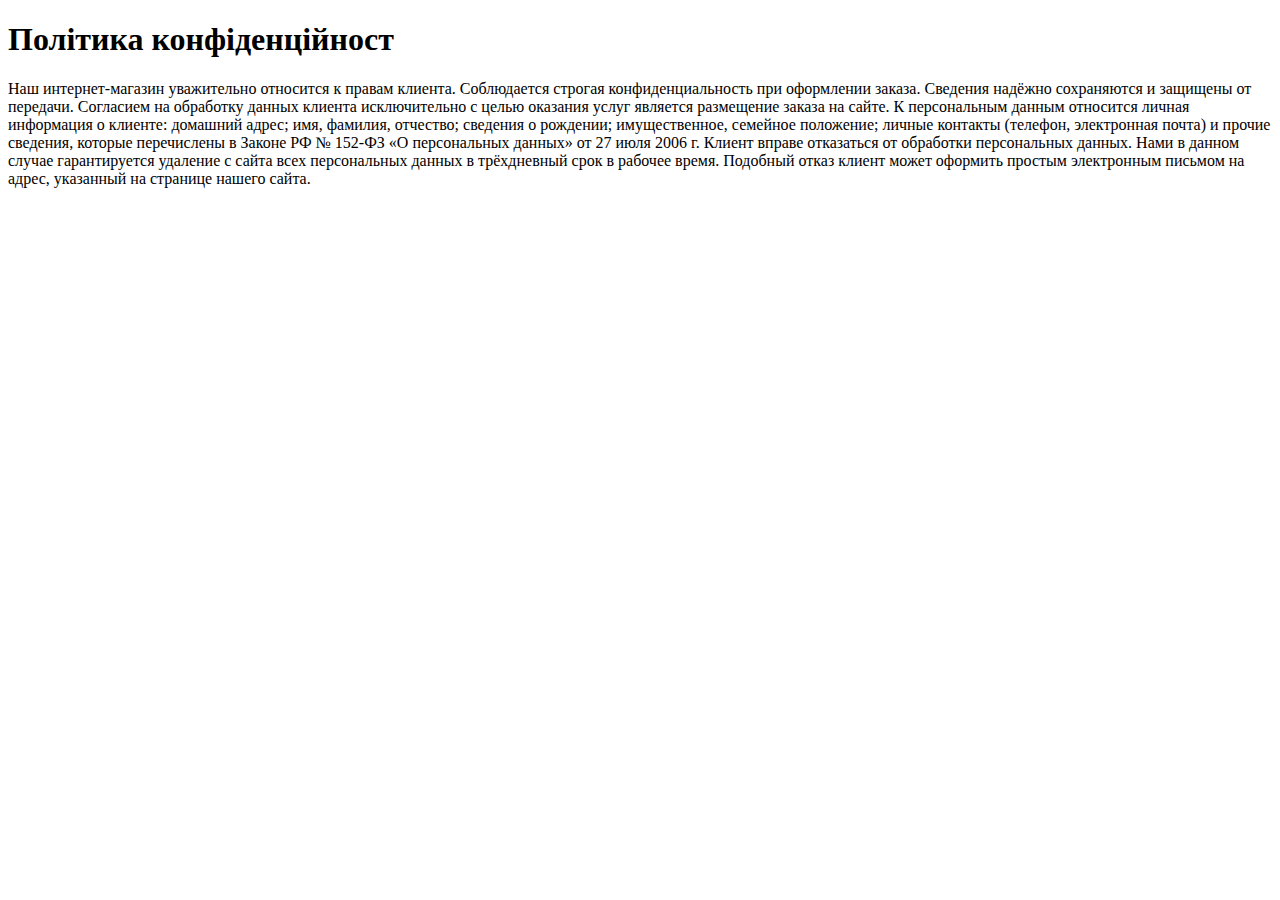
<file: privacy-policy.html>
<!DOCTYPE html>
<html>
<head>
    <meta charset="utf-8">
    <meta name="viewport" content="width=device-width, initial-scale=1">

    <!-- CSRF Token -->
    <meta name="csrf-token" content="hf670Z02sla3csEN2PX6FRLEdDskYyqIqmTXFnlr">

    <title>Політика конфіденційност</title>

    <!-- Meta -->
    </head>
<body>
    <h1>
        Політика конфіденційност
    </h1>

            <p>Наш интернет-магазин уважительно относится к правам клиента. Соблюдается строгая конфиденциальность при оформлении заказа. Сведения надёжно сохраняются и защищены от передачи. Согласием на обработку данных клиента исключительно с целью оказания услуг является размещение заказа на сайте. К персональным данным относится личная информация о клиенте: домашний адрес; имя, фамилия, отчество; сведения о рождении; имущественное, семейное положение; личные контакты (телефон, электронная почта) и прочие сведения, которые перечислены в Законе РФ № 152-ФЗ &laquo;О персональных данных&raquo; от 27 июля 2006 г. Клиент вправе отказаться от обработки персональных данных. Нами в данном случае гарантируется удаление с сайта всех персональных данных в трёхдневный срок в рабочее время. Подобный отказ клиент может оформить простым электронным письмом на адрес, указанный на странице нашего сайта.</p>
    
</body>
</html>
</file>
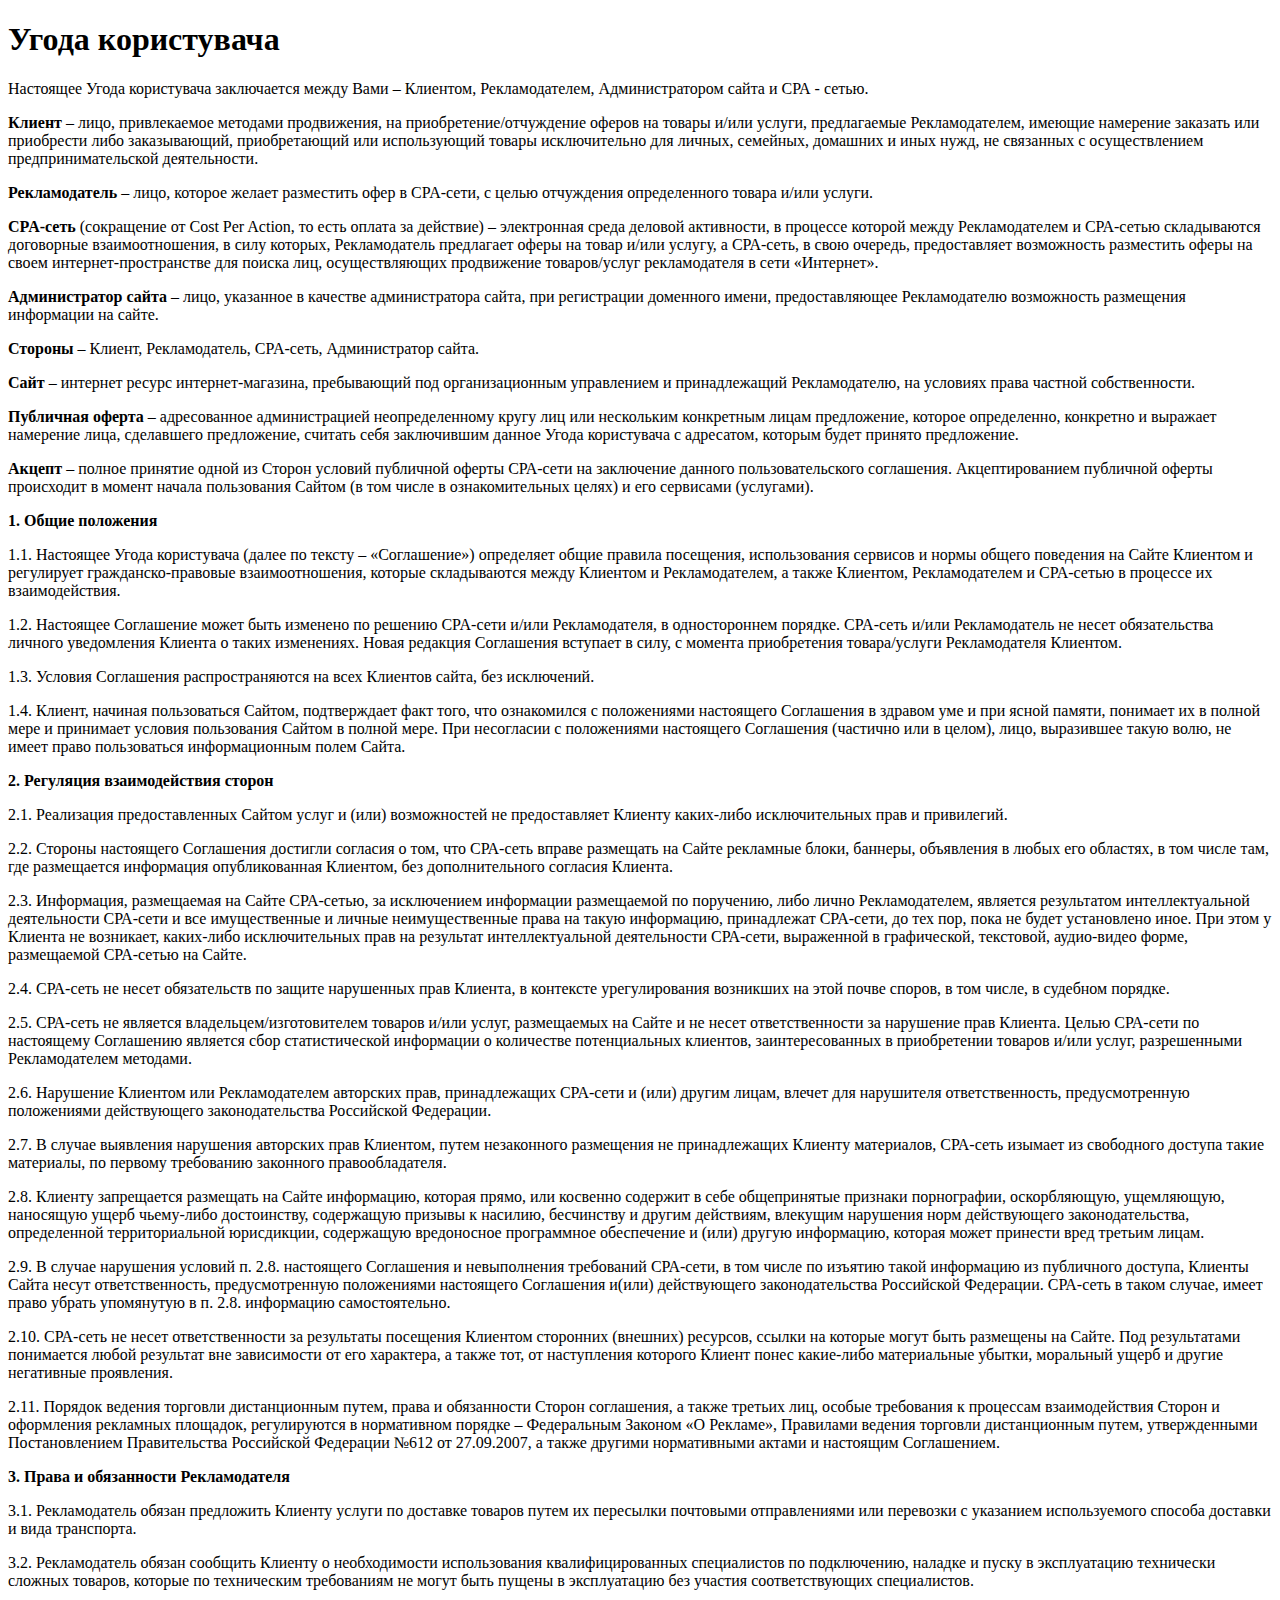
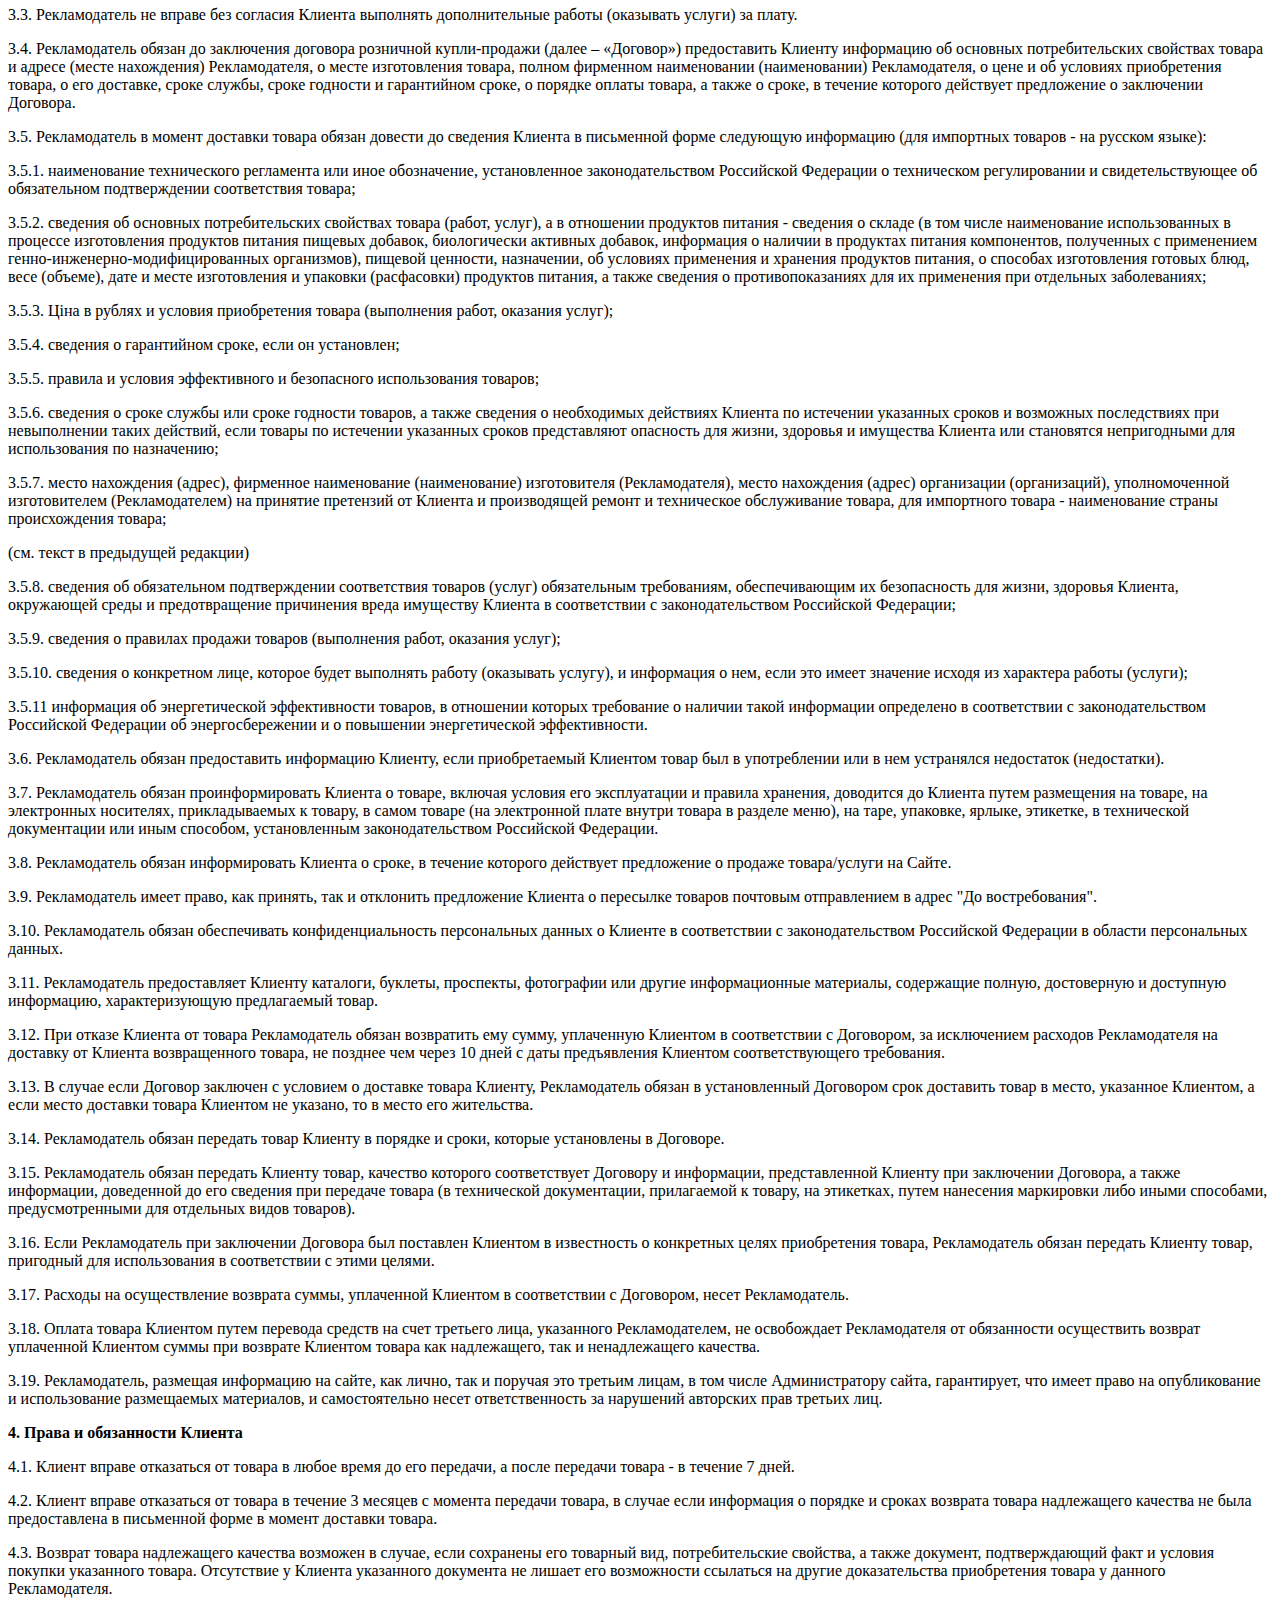
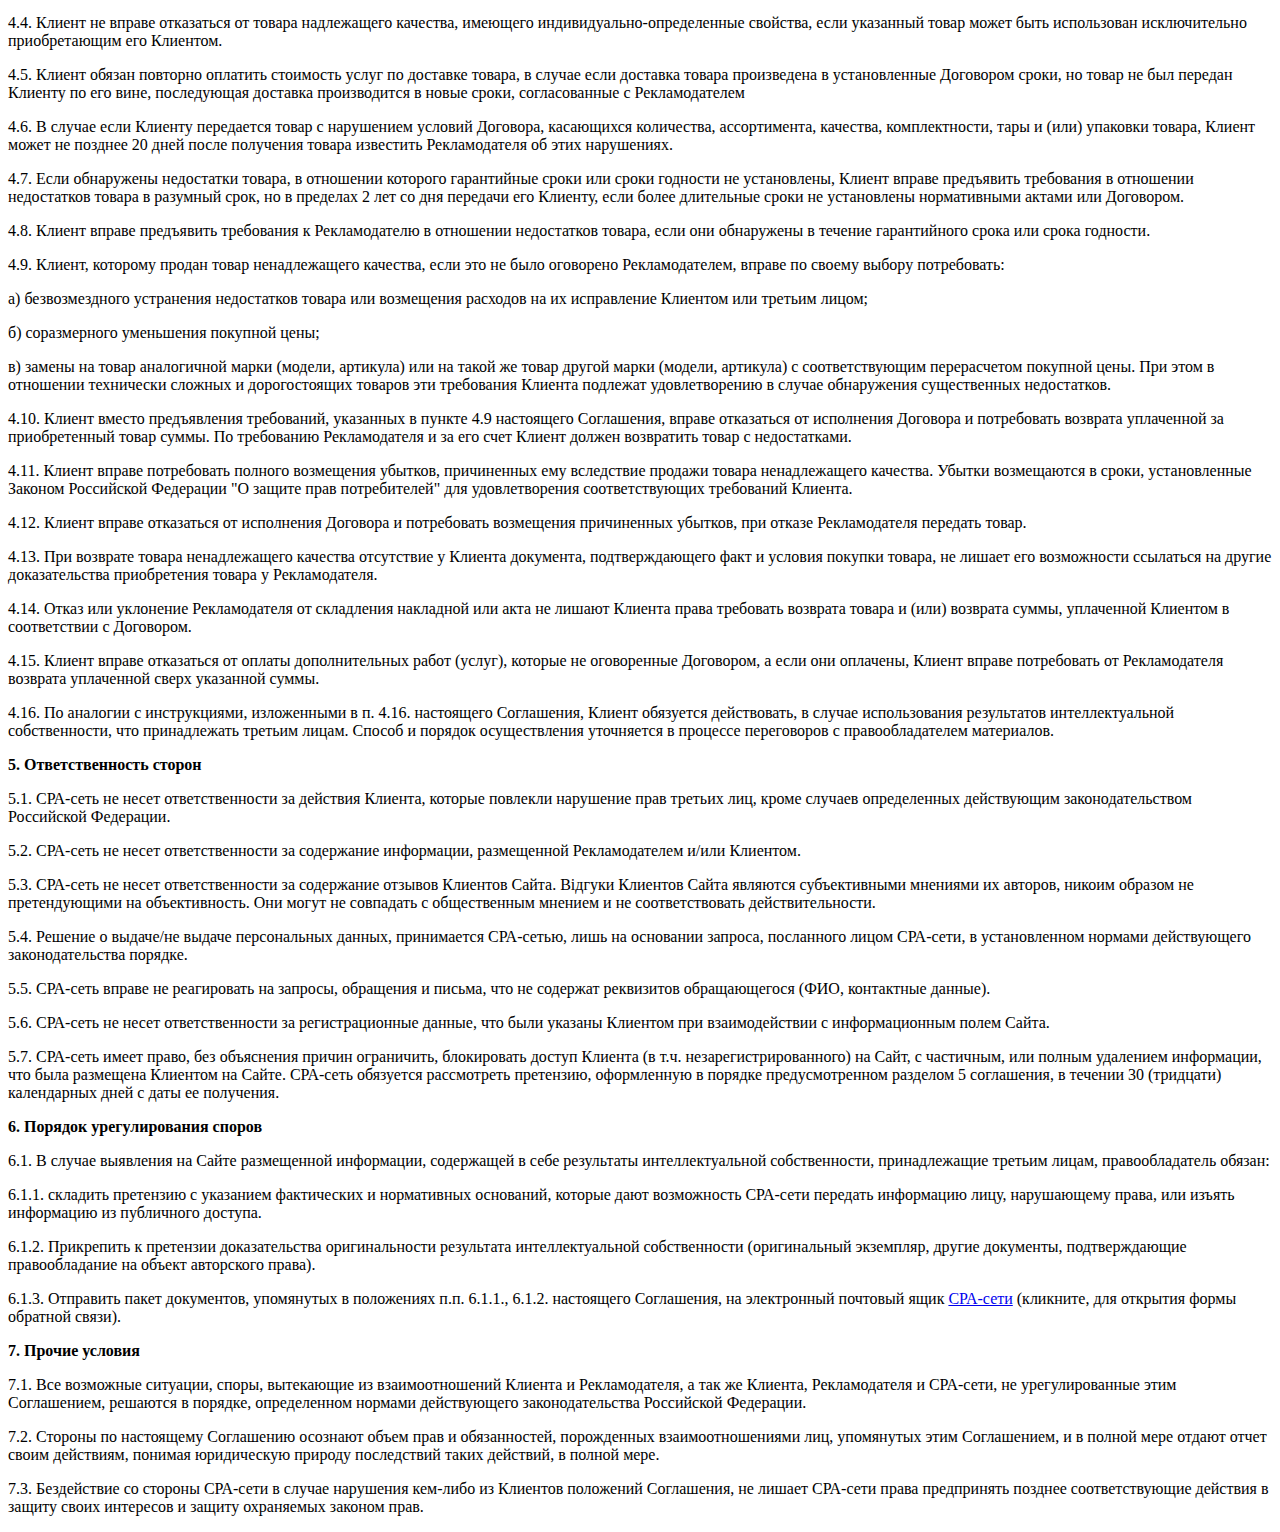
<file: terms-of-use.html>
﻿<!DOCTYPE html>
<html>
<head>
    <meta charset="utf-8">
    <meta name="viewport" content="width=device-width, initial-scale=1">

    <!-- CSRF Token -->
    <meta name="csrf-token" content="hf670Z02sla3csEN2PX6FRLEdDskYyqIqmTXFnlr">

    <title>Угода користувача</title>

    <!-- Meta -->
    </head>
<body>
    <h1>
        Угода користувача
    </h1>

            <p>Настоящее Угода користувача заключается между Вами &ndash; Клиентом, Рекламодателем, Администратором сайта и СРА - сетью.</p>

        <p><strong>Клиент</strong>&nbsp;&ndash; лицо, привлекаемое методами продвижения, на приобретение/отчуждение оферов на товары и/или услуги, предлагаемые Рекламодателем, имеющие намерение заказать или приобрести либо заказывающий, приобретающий или использующий товары исключительно для личных, семейных, домашних и иных нужд, не связанных с осуществлением предпринимательской деятельности.</p>

        <p><strong>Рекламодатель</strong>&nbsp;&ndash; лицо, которое желает разместить офер в CPA-сети, с целью отчуждения определенного товара и/или услуги.</p>

        <p><strong>CPA-сеть</strong>&nbsp;(сокращение от Cost Per Action, то есть оплата за действие) &ndash; электронная среда деловой активности, в процессе которой между Рекламодателем и СРА-сетью складываются договорные взаимоотношения, в силу которых, Рекламодатель предлагает оферы на товар и/или услугу, а СРА-сеть, в свою очередь, предоставляет возможность разместить оферы на своем интернет-пространстве для поиска лиц, осуществляющих продвижение товаров/услуг рекламодателя в сети &laquo;Интернет&raquo;.</p>

        <p><strong>Администратор сайта</strong>&nbsp;&ndash; лицо, указанное в качестве администратора сайта, при регистрации доменного имени, предоставляющее Рекламодателю возможность размещения информации на сайте.</p>

        <p><strong>Стороны</strong>&nbsp;&ndash; Клиент, Рекламодатель, CPA-сеть, Администратор сайта.</p>

        <p><strong>Сайт</strong>&nbsp;&ndash; интернет ресурс интернет-магазина, пребывающий под организационным управлением и принадлежащий Рекламодателю, на условиях права частной собственности.</p>

        <p><strong>Публичная оферта</strong>&nbsp;&ndash; адресованное администрацией неопределенному кругу лиц или нескольким конкретным лицам предложение, которое определенно, конкретно и выражает намерение лица, сделавшего предложение, считать себя заключившим данное Угода користувача с адресатом, которым будет принято предложение.</p>

        <p><strong>Акцепт</strong>&nbsp;&ndash; полное принятие одной из Сторон условий публичной оферты СРА-сети на заключение данного пользовательского соглашения. Акцептированием публичной оферты происходит в момент начала пользования Сайтом (в том числе в ознакомительных целях) и его сервисами (услугами).</p>

        <p><strong>1. Общие положения</strong></p>

        <p>1.1. Настоящее Угода користувача (далее по тексту &ndash; &laquo;Соглашение&raquo;) определяет общие правила посещения, использования сервисов и нормы общего поведения на Сайте Клиентом и регулирует гражданско-правовые взаимоотношения, которые складываются между Клиентом и Рекламодателем, а также Клиентом, Рекламодателем и СРА-сетью в процессе их взаимодействия.</p>

        <p>1.2. Настоящее Соглашение может быть изменено по решению CPA-сети и/или Рекламодателя, в одностороннем порядке. CPA-сеть и/или Рекламодатель не несет обязательства личного уведомления Клиента о таких изменениях. Новая редакция Соглашения вступает в силу, с момента приобретения товара/услуги Рекламодателя Клиентом.</p>

        <p>1.3. Условия Соглашения распространяются на всех Клиентов сайта, без исключений.</p>

        <p>1.4. Клиент, начиная пользоваться Сайтом, подтверждает факт того, что ознакомился с положениями настоящего Соглашения в здравом уме и при ясной памяти, понимает их в полной мере и принимает условия пользования Сайтом в полной мере. При несогласии с положениями настоящего Соглашения (частично или в целом), лицо, выразившее такую волю, не имеет право пользоваться информационным полем Сайта.</p>

        <p><strong>2. Регуляция взаимодействия сторон</strong></p>

        <p>2.1. Реализация предоставленных Сайтом услуг и (или) возможностей не предоставляет Клиенту каких-либо исключительных прав и привилегий.</p>

        <p>2.2. Стороны настоящего Соглашения достигли согласия о том, что СРА-сеть вправе размещать на Сайте рекламные блоки, баннеры, объявления в любых его областях, в том числе там, где размещается информация опубликованная Клиентом, без дополнительного согласия Клиента.</p>

        <p>2.3. Информация, размещаемая на Сайте СРА-сетью, за исключением информации размещаемой по поручению, либо лично Рекламодателем, является результатом интеллектуальной деятельности СРА-сети и все имущественные и личные неимущественные права на такую информацию, принадлежат СРА-сети, до тех пор, пока не будет установлено иное. При этом у Клиента не возникает, каких-либо исключительных прав на результат интеллектуальной деятельности СРА-сети, выраженной в графической, текстовой, аудио-видео форме, размещаемой СРА-сетью на Сайте.</p>

        <p>2.4. СРА-сеть не несет обязательств по защите нарушенных прав Клиента, в контексте урегулирования возникших на этой почве споров, в том числе, в судебном порядке.</p>

        <p>2.5. СРА-сеть не является владельцем/изготовителем товаров и/или услуг, размещаемых на Сайте и не несет ответственности за нарушение прав Клиента. Целью СРА-сети по настоящему Соглашению является сбор статистической информации о количестве потенциальных клиентов, заинтересованных в приобретении товаров и/или услуг, разрешенными Рекламодателем методами.</p>

        <p>2.6. Нарушение Клиентом или Рекламодателем авторских прав, принадлежащих СРА-сети и (или) другим лицам, влечет для нарушителя ответственность, предусмотренную положениями действующего законодательства Российской Федерации.</p>

        <p>2.7. В случае выявления нарушения авторских прав Клиентом, путем незаконного размещения не принадлежащих Клиенту материалов, СРА-сеть изымает из свободного доступа такие материалы, по первому требованию законного правообладателя.</p>

        <p>2.8. Клиенту запрещается размещать на Сайте информацию, которая прямо, или косвенно содержит в себе общепринятые признаки порнографии, оскорбляющую, ущемляющую, наносящую ущерб чьему-либо достоинству, содержащую призывы к насилию, бесчинству и другим действиям, влекущим нарушения норм действующего законодательства, определенной территориальной юрисдикции, содержащую вредоносное программное обеспечение и (или) другую информацию, которая может принести вред третьим лицам.</p>

        <p>2.9. В случае нарушения условий п. 2.8. настоящего Соглашения и невыполнения требований СРА-сети, в том числе по изъятию такой информацию из публичного доступа, Клиенты Сайта несут ответственность, предусмотренную положениями настоящего Соглашения и(или) действующего законодательства Российской Федерации. СРА-сеть в таком случае, имеет право убрать упомянутую в п. 2.8. информацию самостоятельно.</p>

        <p>2.10. СРА-сеть не несет ответственности за результаты посещения Клиентом сторонних (внешних) ресурсов, ссылки на которые могут быть размещены на Сайте. Под результатами понимается любой результат вне зависимости от его характера, а также тот, от наступления которого Клиент понес какие-либо материальные убытки, моральный ущерб и другие негативные проявления.</p>

        <p>2.11. Порядок ведения торговли дистанционным путем, права и обязанности Сторон соглашения, а также третьих лиц, особые требования к процессам взаимодействия Сторон и оформления рекламных площадок, регулируются в нормативном порядке &ndash; Федеральным Законом &laquo;О Рекламе&raquo;, Правилами ведения торговли дистанционным путем, утвержденными Постановлением Правительства Российской Федерации №612 от 27.09.2007, а также другими нормативными актами и настоящим Соглашением.</p>

        <p><strong>3. Права и обязанности Рекламодателя</strong></p>

        <p>3.1. Рекламодатель обязан предложить Клиенту услуги по доставке товаров путем их пересылки почтовыми отправлениями или перевозки с указанием используемого способа доставки и вида транспорта.</p>

        <p>3.2. Рекламодатель обязан сообщить Клиенту о необходимости использования квалифицированных специалистов по подключению, наладке и пуску в эксплуатацию технически сложных товаров, которые по техническим требованиям не могут быть пущены в эксплуатацию без участия соответствующих специалистов.</p>

        <p>3.3. Рекламодатель не вправе без согласия Клиента выполнять дополнительные работы (оказывать услуги) за плату.</p>

        <p>3.4. Рекламодатель обязан до заключения договора розничной купли-продажи (далее &ndash; &laquo;Договор&raquo;) предоставить Клиенту информацию об основных потребительских свойствах товара и адресе (месте нахождения) Рекламодателя, о месте изготовления товара, полном фирменном наименовании (наименовании) Рекламодателя, о цене и об условиях приобретения товара, о его доставке, сроке службы, сроке годности и гарантийном сроке, о порядке оплаты товара, а также о сроке, в течение которого действует предложение о заключении Договора.</p>

        <p>3.5. Рекламодатель в момент доставки товара обязан довести до сведения Клиента в письменной форме следующую информацию (для импортных товаров - на русском языке):</p>

        <p>3.5.1. наименование технического регламента или иное обозначение, установленное законодательством Российской Федерации о техническом регулировании и свидетельствующее об обязательном подтверждении соответствия товара;</p>

        <p>3.5.2. сведения об основных потребительских свойствах товара (работ, услуг), а в отношении продуктов питания - сведения о складе (в том числе наименование использованных в процессе изготовления продуктов питания пищевых добавок, биологически активных добавок, информация о наличии в продуктах питания компонентов, полученных с применением генно-инженерно-модифицированных организмов), пищевой ценности, назначении, об условиях применения и хранения продуктов питания, о способах изготовления готовых блюд, весе (объеме), дате и месте изготовления и упаковки (расфасовки) продуктов питания, а также сведения о противопоказаниях для их применения при отдельных заболеваниях;</p>

        <p>3.5.3. Ціна в рублях и условия приобретения товара (выполнения работ, оказания услуг);</p>

        <p>3.5.4. сведения о гарантийном сроке, если он установлен;</p>

        <p>3.5.5. правила и условия эффективного и безопасного использования товаров;</p>

        <p>3.5.6. сведения о сроке службы или сроке годности товаров, а также сведения о необходимых действиях Клиента по истечении указанных сроков и возможных последствиях при невыполнении таких действий, если товары по истечении указанных сроков представляют опасность для жизни, здоровья и имущества Клиента или становятся непригодными для использования по назначению;</p>

        <p>3.5.7. место нахождения (адрес), фирменное наименование (наименование) изготовителя (Рекламодателя), место нахождения (адрес) организации (организаций), уполномоченной изготовителем (Рекламодателем) на принятие претензий от Клиента и производящей ремонт и техническое обслуживание товара, для импортного товара - наименование страны происхождения товара;</p>

        <p>(см. текст в предыдущей редакции)</p>

        <p>3.5.8. сведения об обязательном подтверждении соответствия товаров (услуг) обязательным требованиям, обеспечивающим их безопасность для жизни, здоровья Клиента, окружающей среды и предотвращение причинения вреда имуществу Клиента в соответствии с законодательством Российской Федерации;</p>

        <p>3.5.9. сведения о правилах продажи товаров (выполнения работ, оказания услуг);</p>

        <p>3.5.10. сведения о конкретном лице, которое будет выполнять работу (оказывать услугу), и информация о нем, если это имеет значение исходя из характера работы (услуги);</p>

        <p>3.5.11 информация об энергетической эффективности товаров, в отношении которых требование о наличии такой информации определено в соответствии с законодательством Российской Федерации об энергосбережении и о повышении энергетической эффективности.</p>

        <p>3.6. Рекламодатель обязан предоставить информацию Клиенту, если приобретаемый Клиентом товар был в употреблении или в нем устранялся недостаток (недостатки).</p>

        <p>3.7. Рекламодатель обязан проинформировать Клиента о товаре, включая условия его эксплуатации и правила хранения, доводится до Клиента путем размещения на товаре, на электронных носителях, прикладываемых к товару, в самом товаре (на электронной плате внутри товара в разделе меню), на таре, упаковке, ярлыке, этикетке, в технической документации или иным способом, установленным законодательством Российской Федерации.</p>

        <p>3.8. Рекламодатель обязан информировать Клиента о сроке, в течение которого действует предложение о продаже товара/услуги на Сайте.</p>

        <p>3.9. Рекламодатель имеет право, как принять, так и отклонить предложение Клиента о пересылке товаров почтовым отправлением в адрес &quot;До востребования&quot;.</p>

        <p>3.10. Рекламодатель обязан обеспечивать конфиденциальность персональных данных о Клиенте в соответствии с законодательством Российской Федерации в области персональных данных.</p>

        <p>3.11. Рекламодатель предоставляет Клиенту каталоги, буклеты, проспекты, фотографии или другие информационные материалы, содержащие полную, достоверную и доступную информацию, характеризующую предлагаемый товар.</p>

        <p>3.12. При отказе Клиента от товара Рекламодатель обязан возвратить ему сумму, уплаченную Клиентом в соответствии с Договором, за исключением расходов Рекламодателя на доставку от Клиента возвращенного товара, не позднее чем через 10 дней с даты предъявления Клиентом соответствующего требования.</p>

        <p>3.13. В случае если Договор заключен с условием о доставке товара Клиенту, Рекламодатель обязан в установленный Договором срок доставить товар в место, указанное Клиентом, а если место доставки товара Клиентом не указано, то в место его жительства.</p>

        <p>3.14. Рекламодатель обязан передать товар Клиенту в порядке и сроки, которые установлены в Договоре.</p>

        <p>3.15. Рекламодатель обязан передать Клиенту товар, качество которого соответствует Договору и информации, представленной Клиенту при заключении Договора, а также информации, доведенной до его сведения при передаче товара (в технической документации, прилагаемой к товару, на этикетках, путем нанесения маркировки либо иными способами, предусмотренными для отдельных видов товаров).</p>

        <p>3.16. Если Рекламодатель при заключении Договора был поставлен Клиентом в известность о конкретных целях приобретения товара, Рекламодатель обязан передать Клиенту товар, пригодный для использования в соответствии с этими целями.</p>

        <p>3.17. Расходы на осуществление возврата суммы, уплаченной Клиентом в соответствии с Договором, несет Рекламодатель.</p>

        <p>3.18. Оплата товара Клиентом путем перевода средств на счет третьего лица, указанного Рекламодателем, не освобождает Рекламодателя от обязанности осуществить возврат уплаченной Клиентом суммы при возврате Клиентом товара как надлежащего, так и ненадлежащего качества.</p>

        <p>3.19. Рекламодатель, размещая информацию на сайте, как лично, так и поручая это третьим лицам, в том числе Администратору сайта, гарантирует, что имеет право на опубликование и использование размещаемых материалов, и самостоятельно несет ответственность за нарушений авторских прав третьих лиц.</p>

        <p><strong>4. Права и обязанности Клиента</strong></p>

        <p>4.1. Клиент вправе отказаться от товара в любое время до его передачи, а после передачи товара - в течение 7 дней.</p>

        <p>4.2. Клиент вправе отказаться от товара в течение 3 месяцев с момента передачи товара, в случае если информация о порядке и сроках возврата товара надлежащего качества не была предоставлена в письменной форме в момент доставки товара.</p>

        <p>4.3. Возврат товара надлежащего качества возможен в случае, если сохранены его товарный вид, потребительские свойства, а также документ, подтверждающий факт и условия покупки указанного товара. Отсутствие у Клиента указанного документа не лишает его возможности ссылаться на другие доказательства приобретения товара у данного Рекламодателя.</p>

        <p>4.4. Клиент не вправе отказаться от товара надлежащего качества, имеющего индивидуально-определенные свойства, если указанный товар может быть использован исключительно приобретающим его Клиентом.</p>

        <p>4.5. Клиент обязан повторно оплатить стоимость услуг по доставке товара, в случае если доставка товара произведена в установленные Договором сроки, но товар не был передан Клиенту по его вине, последующая доставка производится в новые сроки, согласованные с Рекламодателем</p>

        <p>4.6. В случае если Клиенту передается товар с нарушением условий Договора, касающихся количества, ассортимента, качества, комплектности, тары и (или) упаковки товара, Клиент может не позднее 20 дней после получения товара известить Рекламодателя об этих нарушениях.</p>

        <p>4.7. Если обнаружены недостатки товара, в отношении которого гарантийные сроки или сроки годности не установлены, Клиент вправе предъявить требования в отношении недостатков товара в разумный срок, но в пределах 2 лет со дня передачи его Клиенту, если более длительные сроки не установлены нормативными актами или Договором.</p>

        <p>4.8. Клиент вправе предъявить требования к Рекламодателю в отношении недостатков товара, если они обнаружены в течение гарантийного срока или срока годности.</p>

        <p>4.9. Клиент, которому продан товар ненадлежащего качества, если это не было оговорено Рекламодателем, вправе по своему выбору потребовать:</p>

        <p>а) безвозмездного устранения недостатков товара или возмещения расходов на их исправление Клиентом или третьим лицом;</p>

        <p>б) соразмерного уменьшения покупной цены;</p>

        <p>в) замены на товар аналогичной марки (модели, артикула) или на такой же товар другой марки (модели, артикула) с соответствующим перерасчетом покупной цены. При этом в отношении технически сложных и дорогостоящих товаров эти требования Клиента подлежат удовлетворению в случае обнаружения существенных недостатков.</p>

        <p>4.10. Клиент вместо предъявления требований, указанных в пункте 4.9 настоящего Соглашения, вправе отказаться от исполнения Договора и потребовать возврата уплаченной за приобретенный товар суммы. По требованию Рекламодателя и за его счет Клиент должен возвратить товар с недостатками.</p>

        <p>4.11. Клиент вправе потребовать полного возмещения убытков, причиненных ему вследствие продажи товара ненадлежащего качества. Убытки возмещаются в сроки, установленные Законом Российской Федерации &quot;О защите прав потребителей&quot; для удовлетворения соответствующих требований Клиента.</p>

        <p>4.12. Клиент вправе отказаться от исполнения Договора и потребовать возмещения причиненных убытков, при отказе Рекламодателя передать товар.</p>

        <p>4.13. При возврате товара ненадлежащего качества отсутствие у Клиента документа, подтверждающего факт и условия покупки товара, не лишает его возможности ссылаться на другие доказательства приобретения товара у Рекламодателя.</p>

        <p>4.14. Отказ или уклонение Рекламодателя от складления накладной или акта не лишают Клиента права требовать возврата товара и (или) возврата суммы, уплаченной Клиентом в соответствии с Договором.</p>

        <p>4.15. Клиент вправе отказаться от оплаты дополнительных работ (услуг), которые не оговоренные Договором, а если они оплачены, Клиент вправе потребовать от Рекламодателя возврата уплаченной сверх указанной суммы.</p>

        <p>4.16. По аналогии с инструкциями, изложенными в п. 4.16. настоящего Соглашения, Клиент обязуется действовать, в случае использования результатов интеллектуальной собственности, что принадлежать третьим лицам. Способ и порядок осуществления уточняется в процессе переговоров с правообладателем материалов.</p>

        <p><strong>5. Ответственность сторон</strong></p>

        <p>5.1. СРА-сеть не несет ответственности за действия Клиента, которые повлекли нарушение прав третьих лиц, кроме случаев определенных действующим законодательством Российской Федерации.</p>

        <p>5.2. СРА-сеть не несет ответственности за содержание информации, размещенной Рекламодателем и/или Клиентом.</p>

        <p>5.3. СРА-сеть не несет ответственности за содержание отзывов Клиентов Сайта. Відгуки Клиентов Сайта являются субъективными мнениями их авторов, никоим образом не претендующими на объективность. Они могут не совпадать с общественным мнением и не соответствовать действительности.</p>

        <p>5.4. Решение о выдаче/не выдаче персональных данных, принимается СРА-сетью, лишь на основании запроса, посланного лицом СРА-сети, в установленном нормами действующего законодательства порядке.</p>

        <p>5.5. СРА-сеть вправе не реагировать на запросы, обращения и письма, что не содержат реквизитов обращающегося (ФИО, контактные данные).</p>

        <p>5.6. СРА-сеть не несет ответственности за регистрационные данные, что были указаны Клиентом при взаимодействии с информационным полем Сайта.</p>

        <p>5.7. СРА-сеть имеет право, без объяснения причин ограничить, блокировать доступ Клиента (в т.ч. незарегистрированного) на Сайт, с частичным, или полным удалением информации, что была размещена Клиентом на Сайте. СРА-сеть обязуется рассмотреть претензию, оформленную в порядке предусмотренном разделом 5 соглашения, в течении 30 (тридцати) календарных дней с даты ее получения.</p>

        <p><strong>6. Порядок урегулирования споров</strong></p>

        <p>6.1. В случае выявления на Сайте размещенной информации, содержащей в себе результаты интеллектуальной собственности, принадлежащие третьим лицам, правообладатель обязан:</p>

        <p>6.1.1. складить претензию с указанием фактических и нормативных оснований, которые дают возможность СРА-сети передать информацию лицу, нарушающему права, или изъять информацию из публичного доступа.</p>

        <p>6.1.2. Прикрепить к претензии доказательства оригинальности результата интеллектуальной собственности (оригинальный экземпляр, другие документы, подтверждающие правообладание на объект авторского права).</p>

        <p>6.1.3. Отправить пакет документов, упомянутых в положениях п.п. 6.1.1., 6.1.2. настоящего Соглашения, на электронный почтовый ящик&nbsp;<a href="agreement/index.htm?l=dcde2d2db57da9e1267d13331b0fd738441a0831#">СРА-сети</a>&nbsp;(кликните, для открытия формы обратной связи).</p>

        <p><strong>7. Прочие условия</strong></p>

        <p>7.1. Все возможные ситуации, споры, вытекающие из взаимоотношений Клиента и Рекламодателя, а так же Клиента, Рекламодателя и СРА-сети, не урегулированные этим Соглашением, решаются в порядке, определенном нормами действующего законодательства Российской Федерации.</p>

        <p>7.2. Стороны по настоящему Соглашению осознают объем прав и обязанностей, порожденных взаимоотношениями лиц, упомянутых этим Соглашением, и в полной мере отдают отчет своим действиям, понимая юридическую природу последствий таких действий, в полной мере.</p>

        <p>7.3. Бездействие со стороны СРА-сети в случае нарушения кем-либо из Клиентов положений Соглашения, не лишает СРА-сети права предпринять позднее соответствующие действия в защиту своих интересов и защиту охраняемых законом прав.</p>
    </body>
</html>
</file>
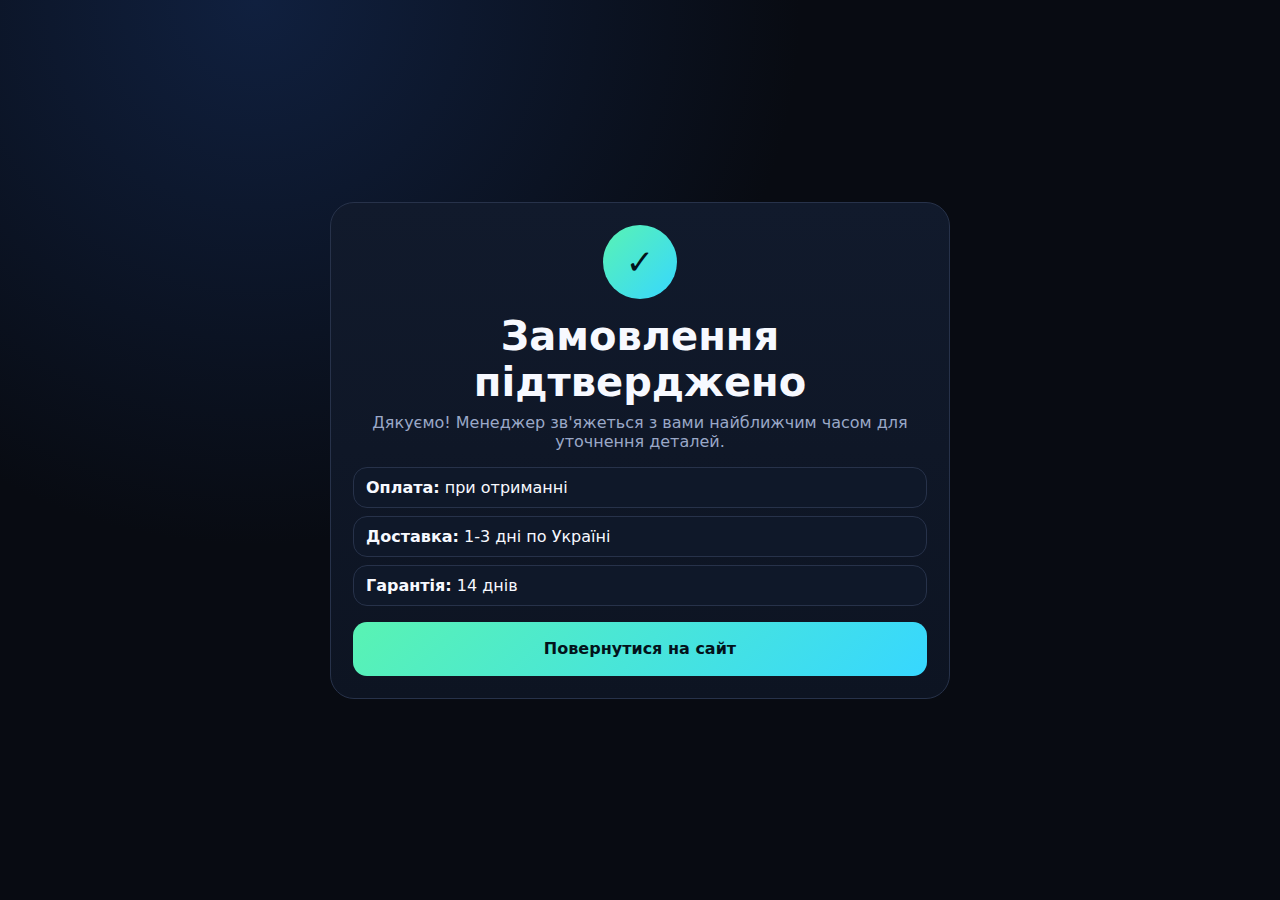
<file: thankyou.html>
<!DOCTYPE html>
<html lang="uk">
<head>

<!-- Meta Pixel Code -->
<script>
!function(f,b,e,v,n,t,s)
{if(f.fbq)return;n=f.fbq=function(){n.callMethod?
n.callMethod.apply(n,arguments):n.queue.push(arguments)};
if(!f._fbq)f._fbq=n;n.push=n;n.loaded=!0;n.version='2.0';
n.queue=[];t=b.createElement(e);t.async=!0;
t.src=v;s=b.getElementsByTagName(e)[0];
s.parentNode.insertBefore(t,s)}(window, document,'script',
'https://connect.facebook.net/en_US/fbevents.js');
fbq('init', '1655876945542323');
fbq('track', 'Lead');
</script>
<noscript><img height="1" width="1" style="display:none"
src="https://www.facebook.com/tr?id=1655876945542323&ev=PageView&noscript=1"
/></noscript>
<!-- End Meta Pixel Code -->

  <meta charset="UTF-8" />
  <meta name="viewport" content="width=device-width, initial-scale=1" />
  <title>Замовлення підтверджено</title>
  <style>
    :root {
      --bg: #080b12;
      --card: #121a2b;
      --line: #27324a;
      --text: #f7f9ff;
      --muted: #9aa8c7;
      --accent: #59f3b3;
      --accent-2: #37d7ff;
    }
    * { box-sizing: border-box; }
    body {
      margin: 0;
      min-height: 100vh;
      display: grid;
      place-items: center;
      padding: 16px;
      font-family: Inter, Manrope, system-ui, -apple-system, sans-serif;
      background: radial-gradient(circle at 20% 0, #10203f 0%, transparent 40%), var(--bg);
      color: var(--text);
    }
    .box {
      width: min(100%, 620px);
      border: 1px solid var(--line);
      border-radius: 24px;
      background: linear-gradient(180deg, #111a2c, #0d1422);
      padding: 22px;
      text-align: center;
    }
    .mark {
      width: 74px;
      height: 74px;
      margin: 0 auto 14px;
      border-radius: 50%;
      display: grid;
      place-items: center;
      font-size: 34px;
      color: #03131b;
      background: linear-gradient(135deg, var(--accent), var(--accent-2));
    }
    h1 { margin: 0 0 8px; line-height: 1.15; font-size: clamp(28px, 8vw, 40px); }
    p { margin: 0; color: var(--muted); }
    .meta {
      margin-top: 16px;
      display: grid;
      gap: 8px;
      text-align: left;
    }
    .meta div {
      border: 1px solid var(--line);
      border-radius: 14px;
      padding: 10px 12px;
      background: #0f1829;
    }
    .btn {
      display: inline-flex;
      justify-content: center;
      align-items: center;
      width: 100%;
      min-height: 54px;
      border: 0;
      margin-top: 16px;
      border-radius: 14px;
      text-decoration: none;
      font-weight: 800;
      color: #03131b;
      background: linear-gradient(135deg, var(--accent), var(--accent-2));
    }
  </style>
</head>
<body>
  <section class="box">
    <div class="mark">✓</div>
    <h1>Замовлення підтверджено</h1>
    <p>Дякуємо! Менеджер зв'яжеться з вами найближчим часом для уточнення деталей.</p>
    <div class="meta">
      <div><strong>Оплата:</strong> при отриманні</div>
      <div><strong>Доставка:</strong> 1-3 дні по Україні</div>
      <div><strong>Гарантія:</strong> 14 днів</div>
    </div>
    <a class="btn" href="index.html">Повернутися на сайт</a>
  </section>
</body>
</html>
</file>
